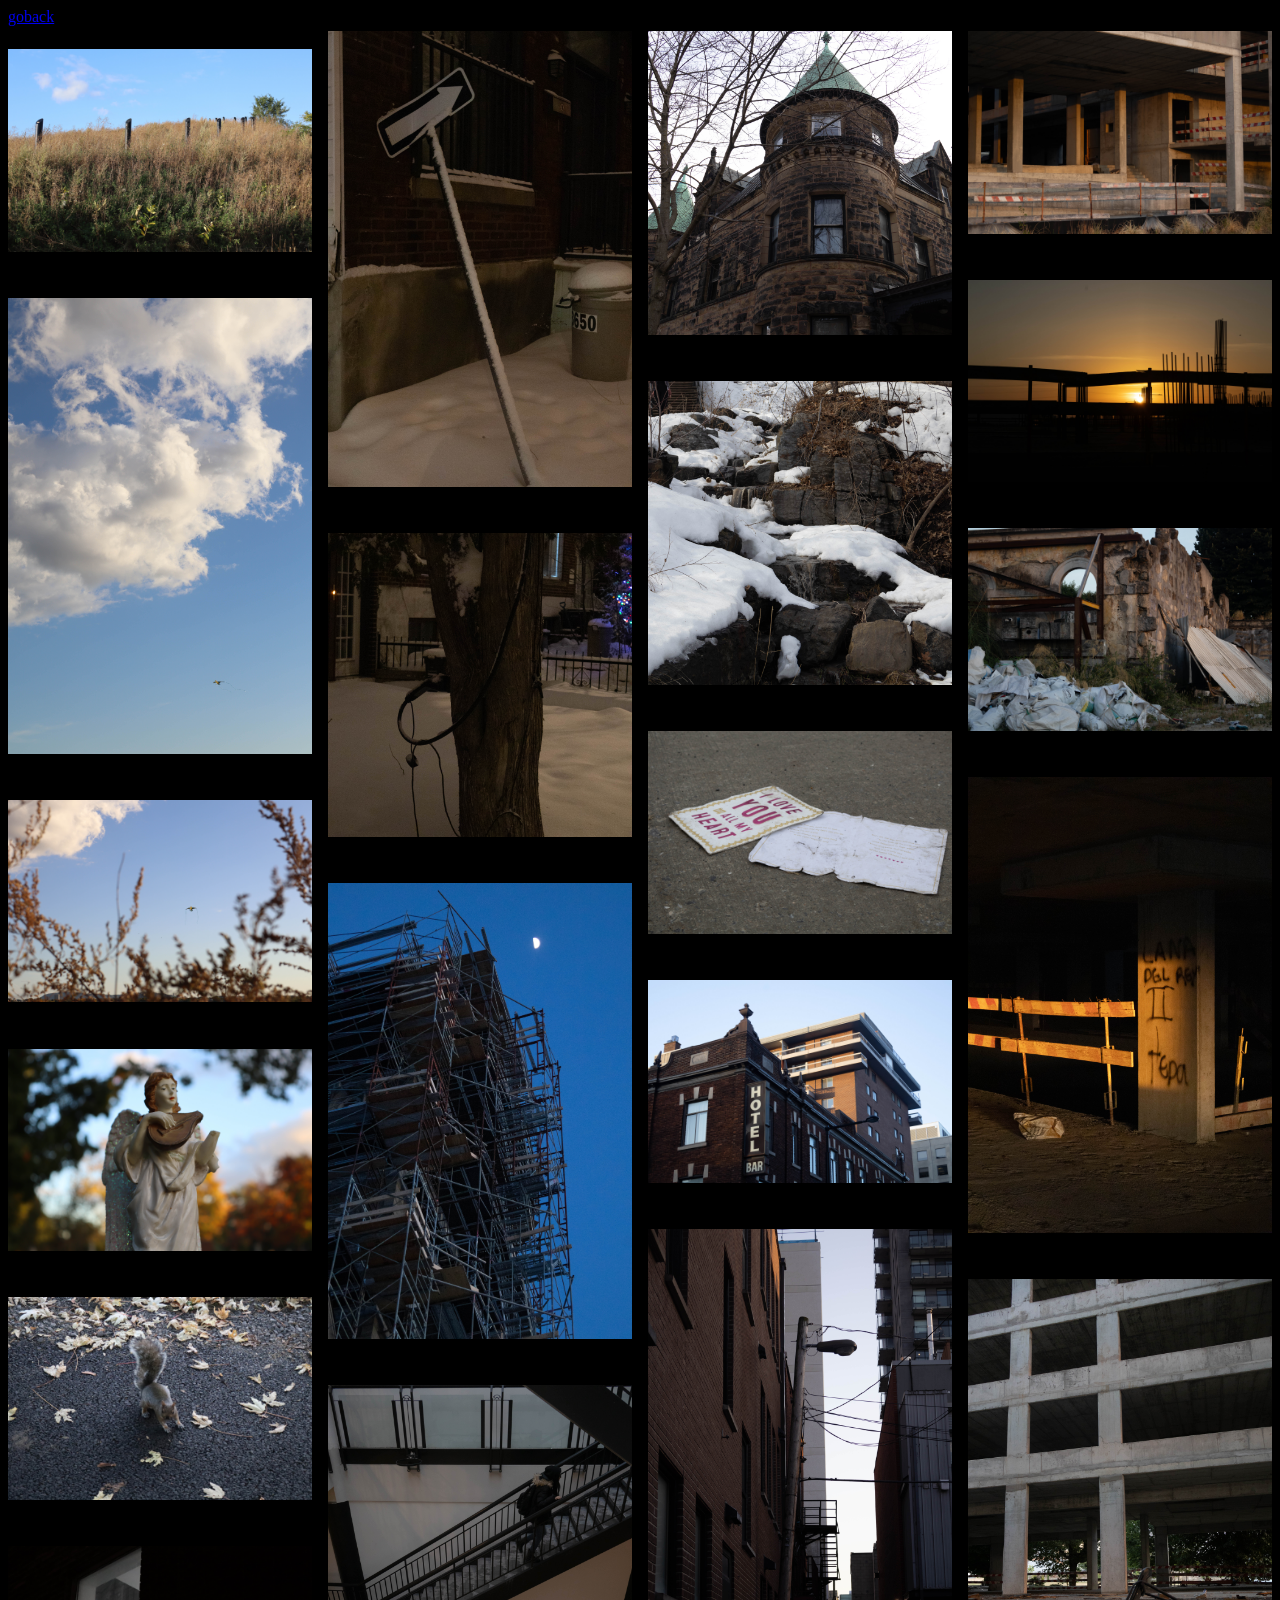
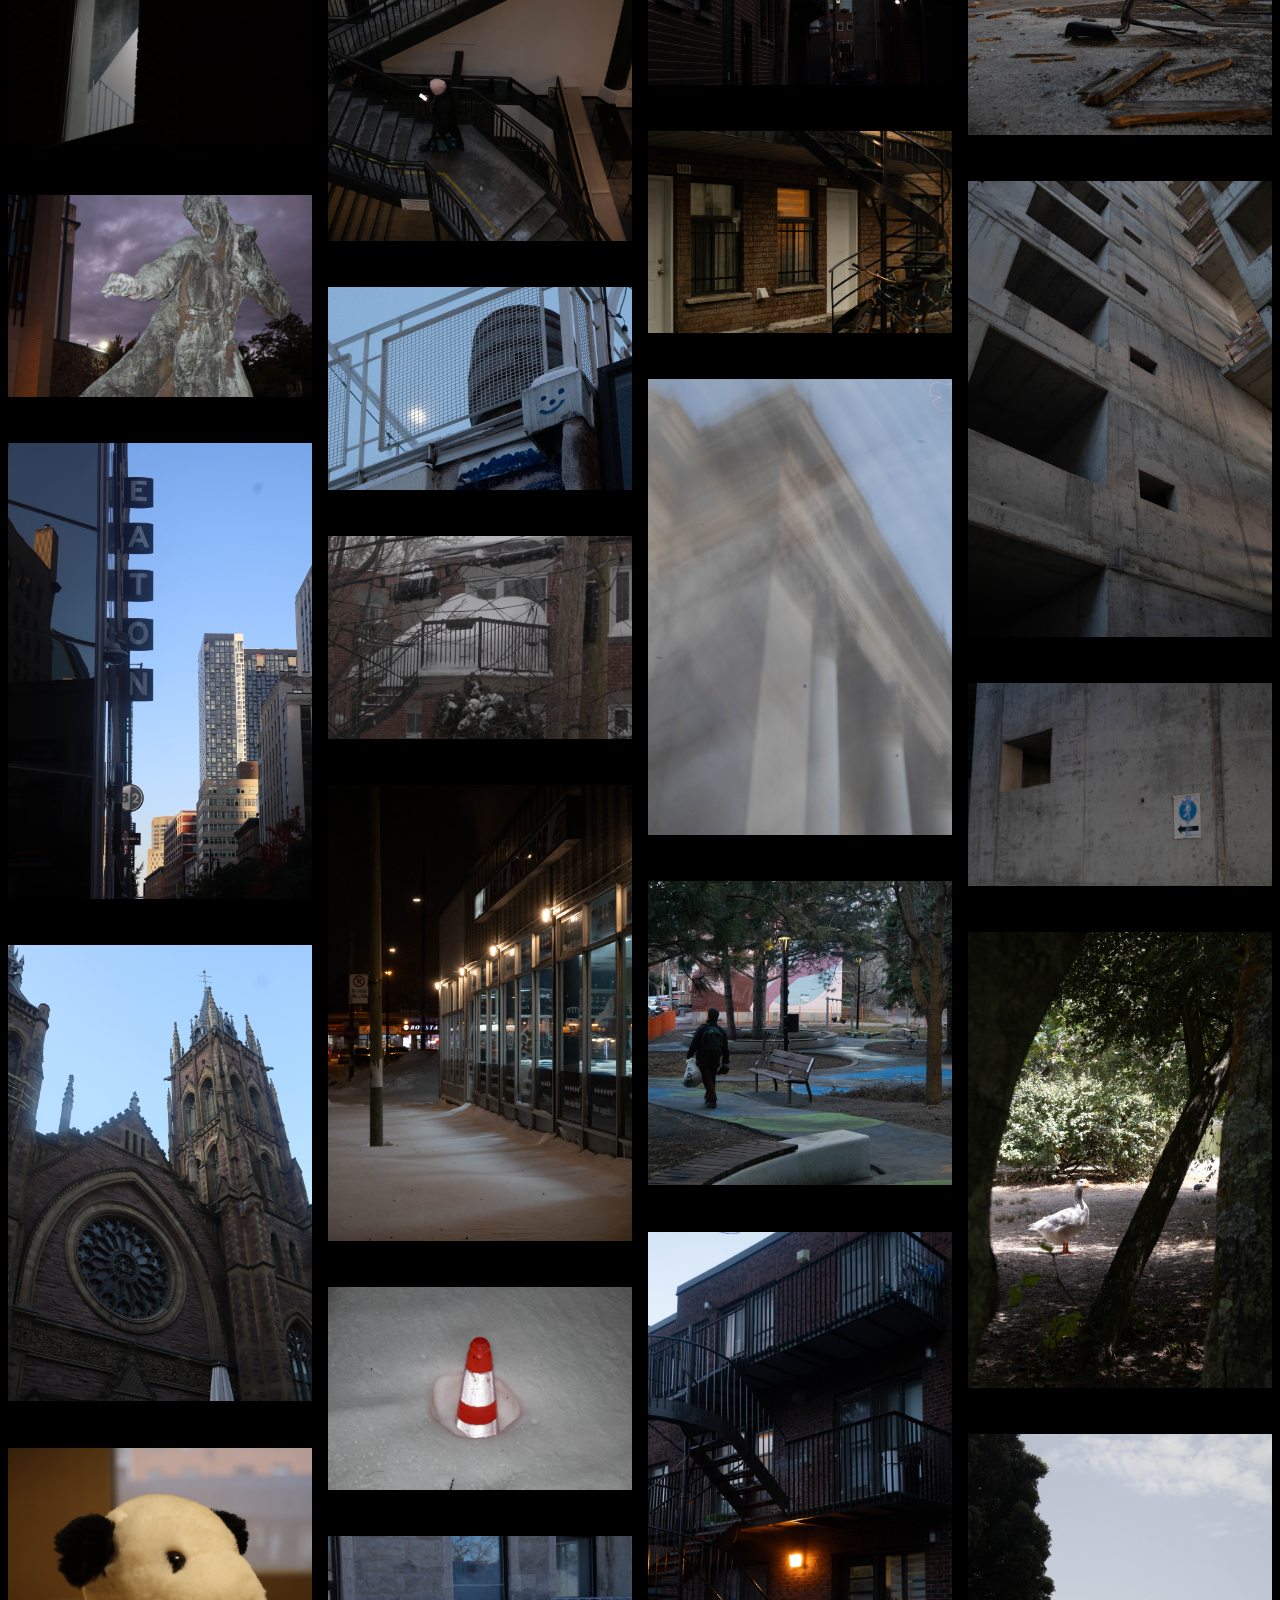
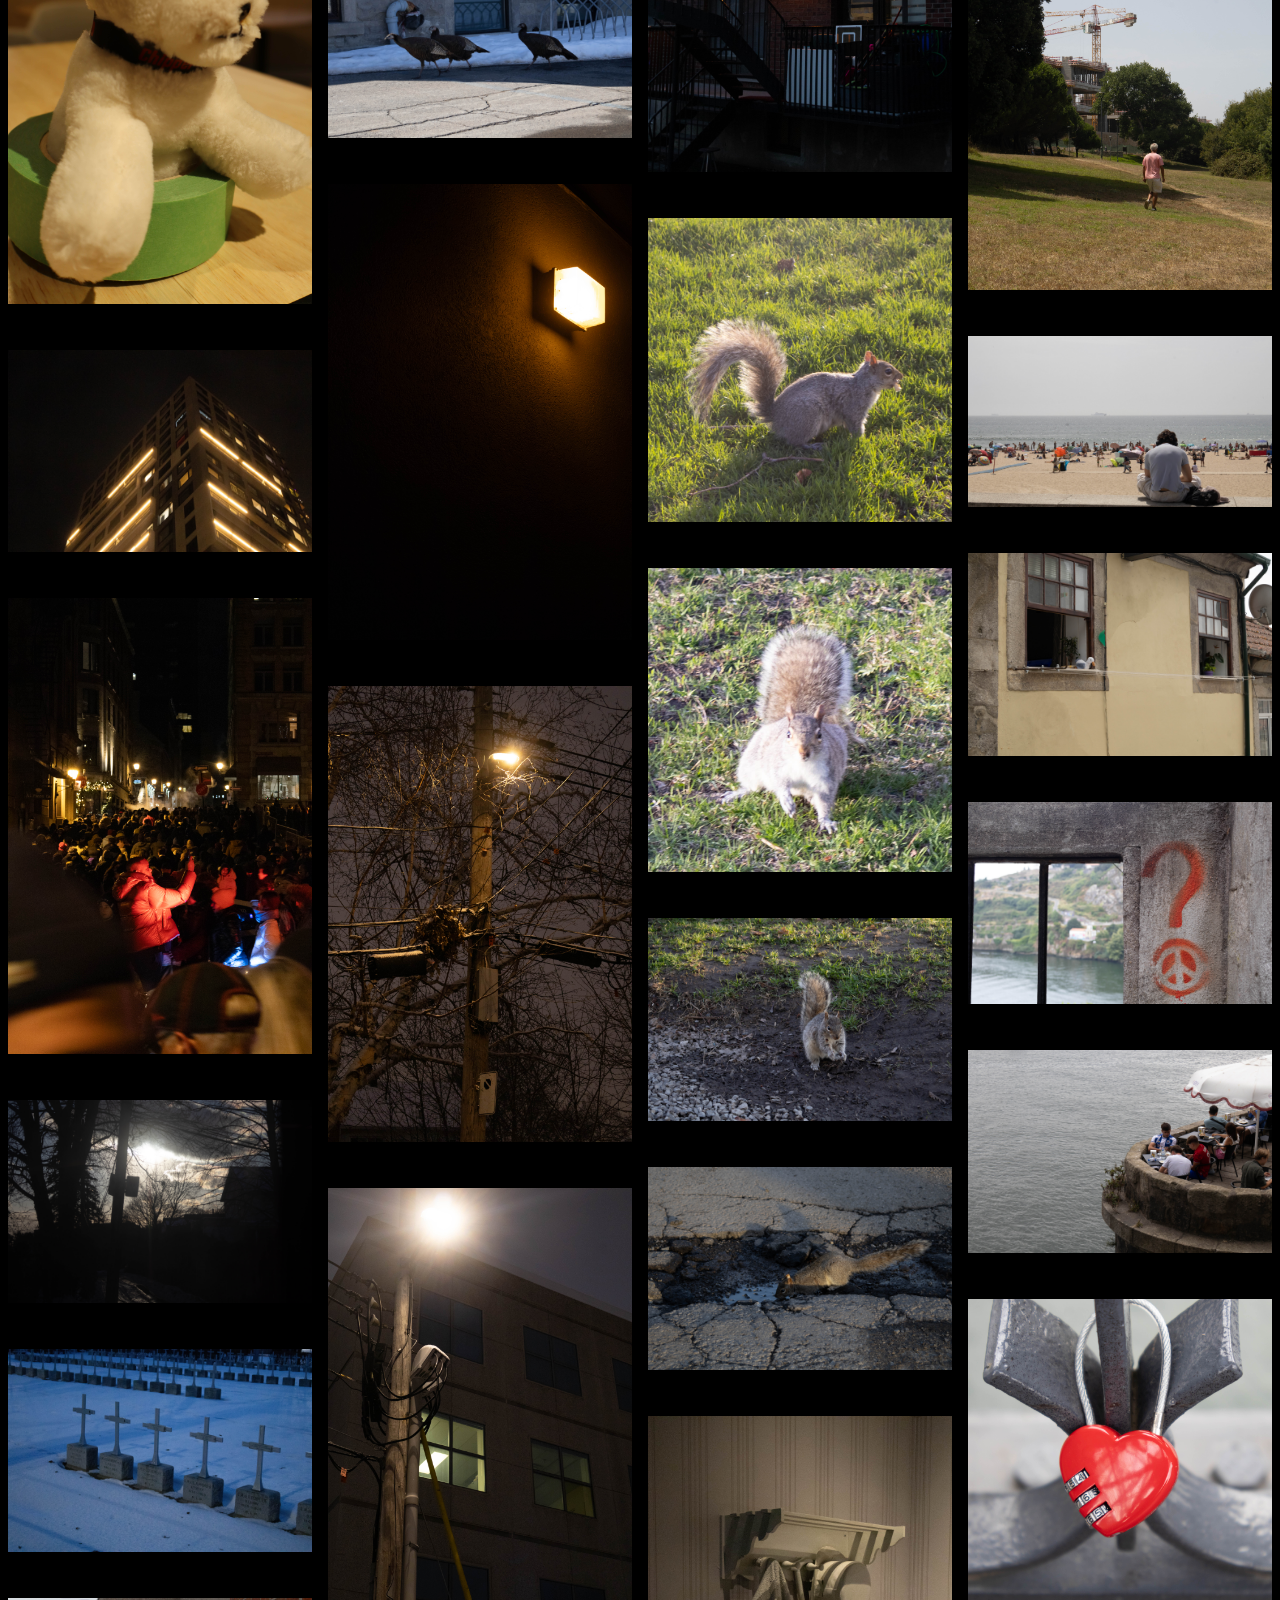
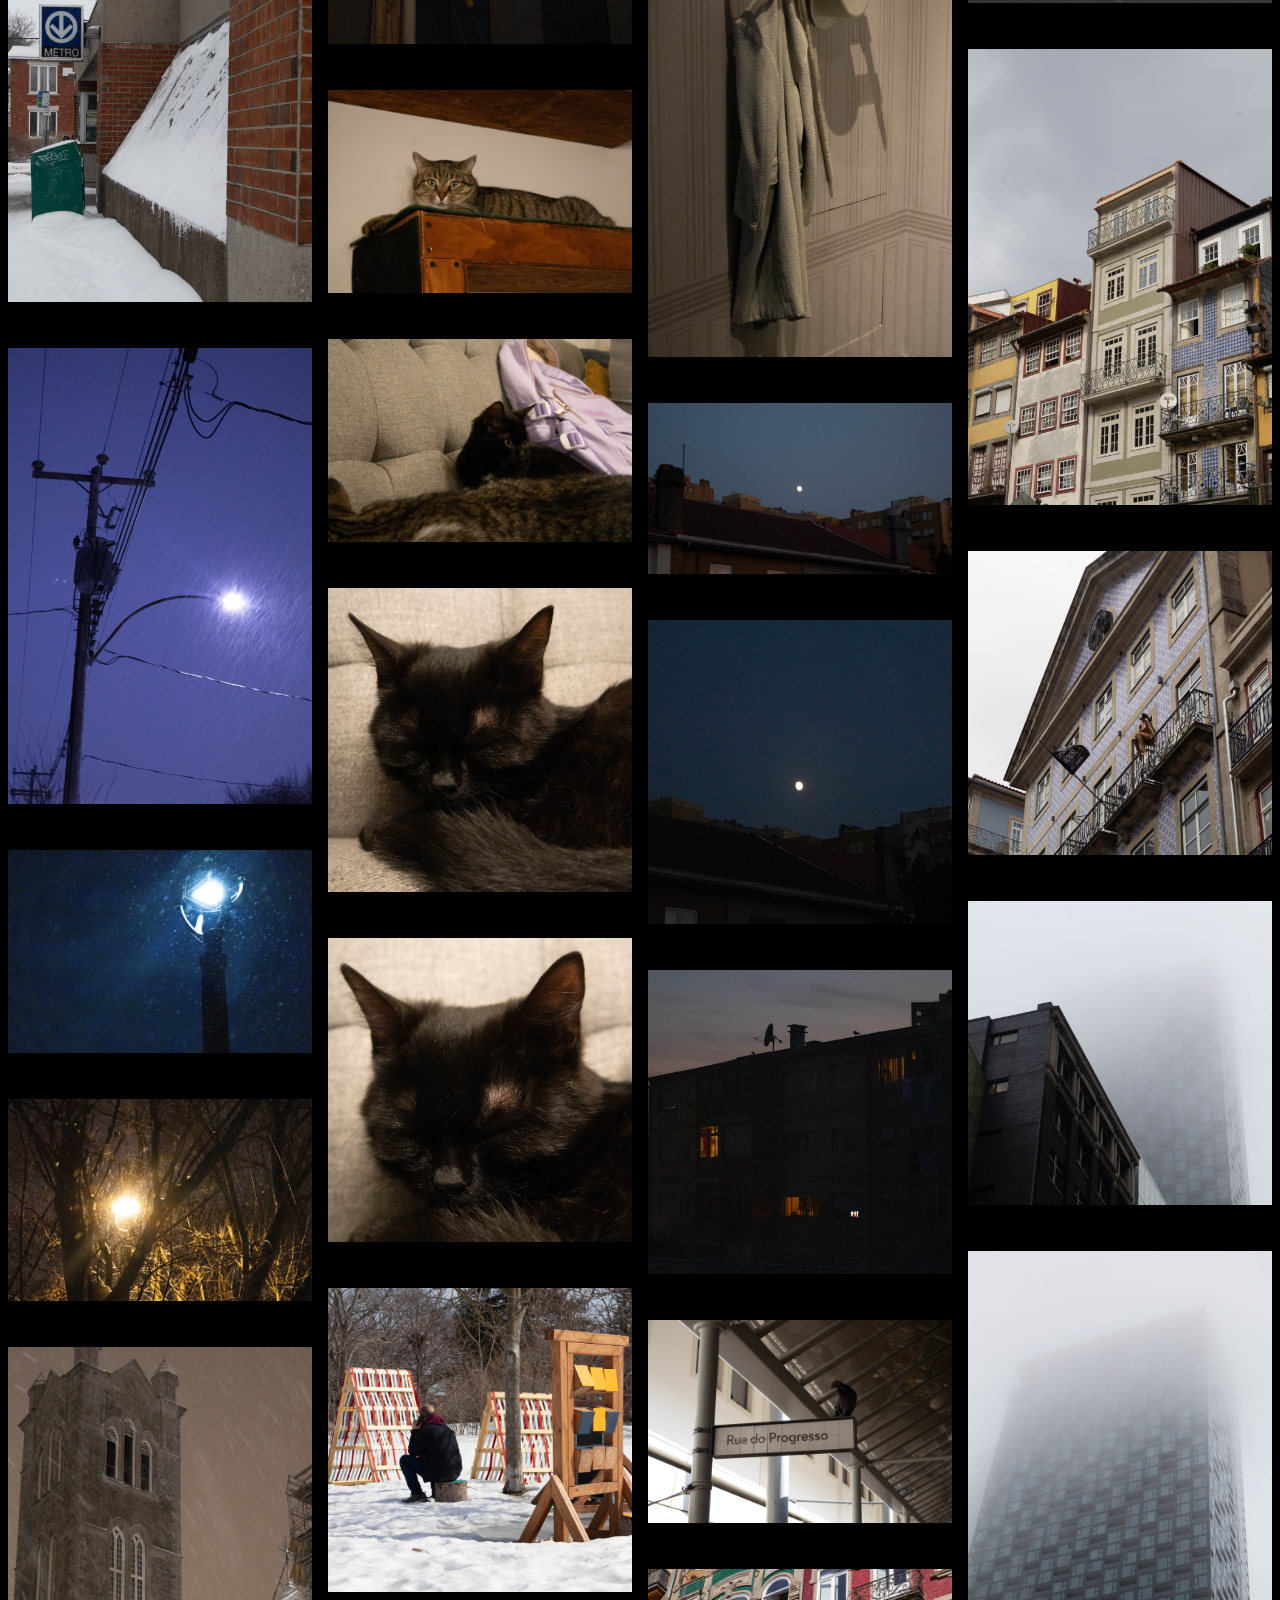
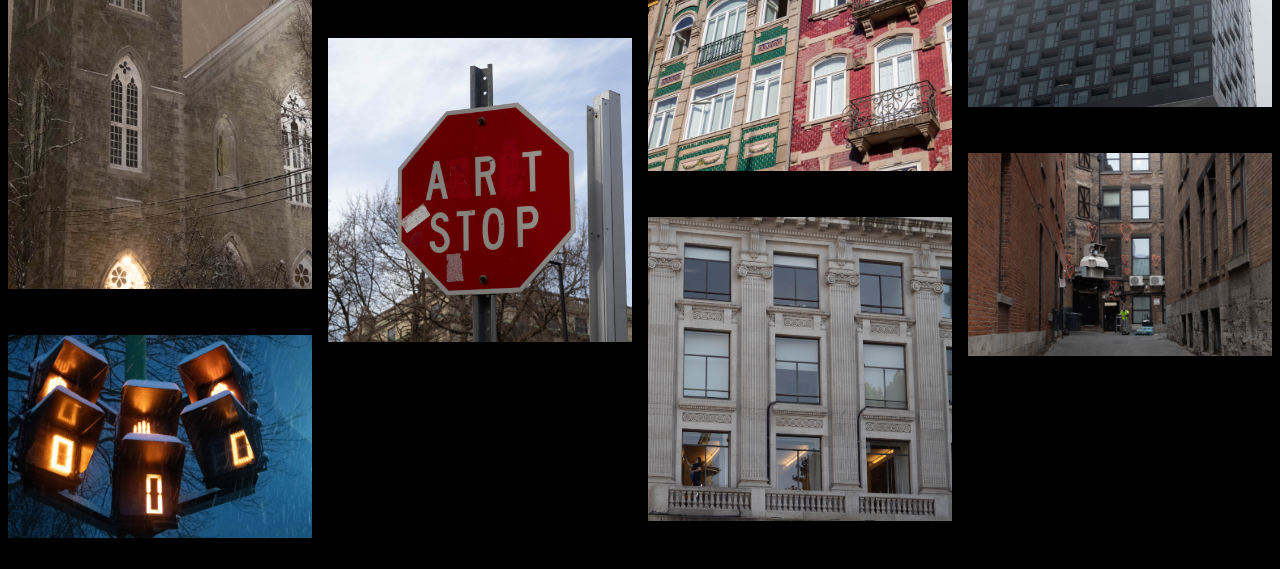
<file: media/photography/index.html>
<style>
    img {width: 100%; 
        /* border: 20px white; border-bottom: 60px solid white;  */
        box-shadow: 2px 10px 13px #00000079; margin: 1.44rem 0;}
    img:hover {box-shadow: 2px 10px  13px  #00000079; scale: 1.1; transition: 0.2s ease-in-out; position: "+If(IsSelected, absolute)"}
    /* img:onclick {position: absolute; width: 100%;} */
    body {background-color: black;columns: 300px;}
</style>

<head>
    <link rel="stylesheet" href="/css/sub.css">
</head>

<a href="/">goback</a>
<body>
<a href="./IMG_0011.jpg"><img src="./IMG_0011.jpg"></a>
<a href="./IMG_0025.jpg"><img src="./IMG_0025.jpg"></a>
<a href="./IMG_0026.jpg"><img src="./IMG_0026.jpg"></a>
<a href="./IMG_0057.jpg"><img src="./IMG_0057.jpg"></a>
<a href="./IMG_0090.jpg"><img src="./IMG_0090.jpg"></a>
<a href="./IMG_0252.jpg"><img src="./IMG_0252.jpg"></a>
<a href="./IMG_0278.jpg"><img src="./IMG_0278.jpg"></a>
<a href="./IMG_0574.jpg"><img src="./IMG_0574.jpg"></a>
<a href="./IMG_0578.jpg"><img src="./IMG_0578.jpg"></a>
<a href="./IMG_0754.jpg"><img src="./IMG_0754.jpg"></a>
<a href="./IMG_1112.jpg"><img src="./IMG_1112.jpg"></a>
<a href="./IMG_1135.jpg"><img src="./IMG_1135.jpg"></a>
<a href="./IMG_1153.jpg"><img src="./IMG_1153.jpg"></a>
<a href="./IMG_1159.jpg"><img src="./IMG_1159.jpg"></a>
<a href="./IMG_1175.jpg"><img src="./IMG_1175.jpg"></a>
<a href="./IMG_1194.jpg"><img src="./IMG_1194.jpg"></a>
<a href="./IMG_1202.jpg"><img src="./IMG_1202.jpg"></a>
<a href="./IMG_1207.jpg"><img src="./IMG_1207.jpg"></a>
<a href="./IMG_1220.jpg"><img src="./IMG_1220.jpg"></a>
<a href="./IMG_1230.jpg"><img src="./IMG_1230.jpg"></a>
<a href="./IMG_1243.jpg"><img src="./IMG_1243.jpg"></a>
<a href="./IMG_1247.jpg"><img src="./IMG_1247.jpg"></a>
<a href="./IMG_1253.jpg"><img src="./IMG_1253.jpg"></a>
<a href="./IMG_1287.jpg"><img src="./IMG_1287.jpg"></a>
<a href="./IMG_1298.jpg"><img src="./IMG_1298.jpg"></a>
<a href="./IMG_1303.jpg"><img src="./IMG_1303.jpg"></a>
<a href="./IMG_1309.jpg"><img src="./IMG_1309.jpg"></a>
<a href="./IMG_1328.jpg"><img src="./IMG_1328.jpg"></a>
<a href="./IMG_1329.jpg"><img src="./IMG_1329.jpg"></a>
<a href="./IMG_1346.jpg"><img src="./IMG_1346.jpg"></a>
<a href="./IMG_1351.jpg"><img src="./IMG_1351.jpg"></a>
<a href="./IMG_1364.jpg"><img src="./IMG_1364.jpg"></a>
<a href="./IMG_1437.jpg"><img src="./IMG_1437.jpg"></a>
<a href="./IMG_1440.jpg"><img src="./IMG_1440.jpg"></a>
<a href="./IMG_1452.jpg"><img src="./IMG_1452.jpg"></a>
<a href="./IMG_1466.jpg"><img src="./IMG_1466.jpg"></a>
<a href="./IMG_1474.jpg"><img src="./IMG_1474.jpg"></a>
<a href="./IMG_1482.jpg"><img src="./IMG_1482.jpg"></a>
<a href="./IMG_1484.jpg"><img src="./IMG_1484.jpg"></a>
<a href="./IMG_1486.jpg"><img src="./IMG_1486.jpg"></a>
<a href="./IMG_1558.jpg"><img src="./IMG_1558.jpg"></a>
<a href="./IMG_1637.jpg"><img src="./IMG_1637.jpg"></a>
<a href="./IMG_1653.jpg"><img src="./IMG_1653.jpg"></a>
<a href="./IMG_1691.jpg"><img src="./IMG_1691.jpg"></a>
<a href="./IMG_1706.jpg"><img src="./IMG_1706.jpg"></a>
<a href="./IMG_1717.jpg"><img src="./IMG_1717.jpg"></a>
<a href="./IMG_1723.jpg"><img src="./IMG_1723.jpg"></a>
<a href="./IMG_1745.jpg"><img src="./IMG_1745.jpg"></a>
<a href="./IMG_1751.jpg"><img src="./IMG_1751.jpg"></a>
<a href="./IMG_1806.jpg"><img src="./IMG_1806.jpg"></a>
<a href="./IMG_1816.jpg"><img src="./IMG_1816.jpg"></a>
<a href="./IMG_1938.jpg"><img src="./IMG_1938.jpg"></a>
<a href="./IMG_1984.jpg"><img src="./IMG_1984.jpg"></a>
<a href="./IMG_2003.jpg"><img src="./IMG_2003.jpg"></a>
<a href="./IMG_2005.jpg"><img src="./IMG_2005.jpg"></a>
<a href="./IMG_2040.jpg"><img src="./IMG_2040.jpg"></a>
<a href="./IMG_2062.jpg"><img src="./IMG_2062.jpg"></a>
<a href="./IMG_2084.jpg"><img src="./IMG_2084.jpg"></a>
<a href="./IMG_2115.jpg"><img src="./IMG_2115.jpg"></a>
<a href="./IMG_2121.jpg"><img src="./IMG_2121.jpg"></a>
<a href="./IMG_2122.jpg"><img src="./IMG_2122.jpg"></a>
<a href="./IMG_2126.jpg"><img src="./IMG_2126.jpg"></a>
<a href="./IMG_2133.jpg"><img src="./IMG_2133.jpg"></a>
<a href="./IMG_2137.jpg"><img src="./IMG_2137.jpg"></a>
<a href="./IMG_2138.jpg"><img src="./IMG_2138.jpg"></a>
<a href="./IMG_2282.jpg"><img src="./IMG_2282.jpg"></a>
<a href="./IMG_2330.jpg"><img src="./IMG_2330.jpg"></a>
<a href="./IMG_2397.jpg"><img src="./IMG_2397.jpg"></a>
<a href="./IMG_2425.jpg"><img src="./IMG_2425.jpg"></a>
<a href="./IMG_2450.jpg"><img src="./IMG_2450.jpg"></a>
<a href="./IMG_2476.jpg"><img src="./IMG_2476.jpg"></a>
<a href="./IMG_2522.jpg"><img src="./IMG_2522.jpg"></a>
<a href="./IMG_2528.jpg"><img src="./IMG_2528.jpg"></a>
<a href="./IMG_2535.jpg"><img src="./IMG_2535.jpg"></a>
<a href="./IMG_2620.jpg"><img src="./IMG_2620.jpg"></a>
<a href="./IMG_2621.jpg"><img src="./IMG_2621.jpg"></a>
<a href="./IMG_2626.jpg"><img src="./IMG_2626.jpg"></a>
</body>
</file>
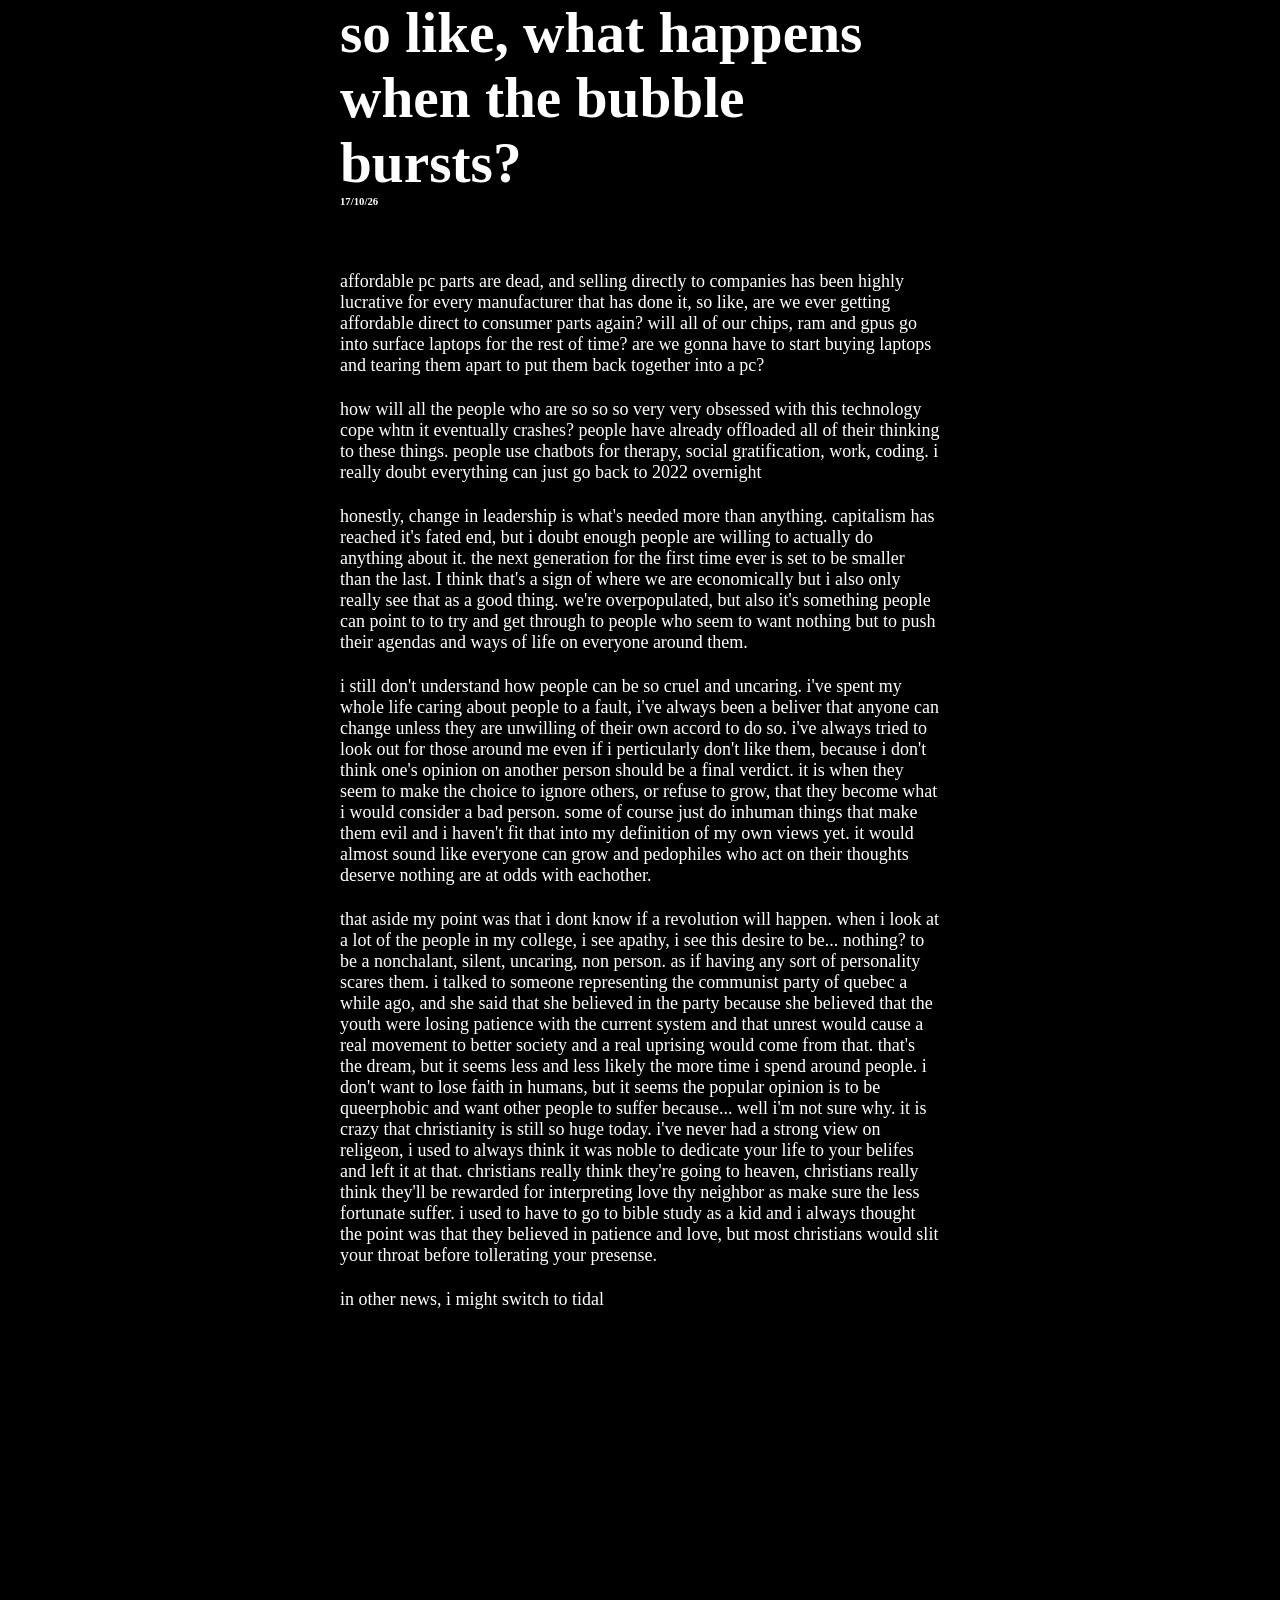
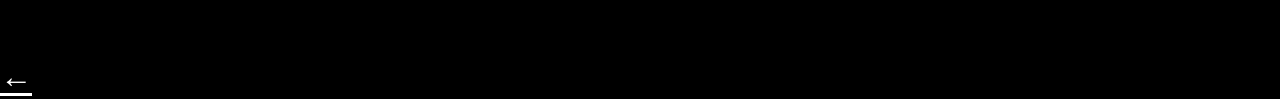
<file: blog/1.html>
<!DOCTYPE html>
<html lang="en">
<head>
    <meta charset="UTF-8">
    <meta name="viewport" content="width=device-width, initial-scale=1.0">
    <title>Document</title>
    <link rel="stylesheet" href="../css/reset.css">
    <link rel="stylesheet" href="../css/main.css">
    <link rel="stylesheet" href="../css/entry.css"
</head>
<body>
    <article>
    <h1>so like, what happens when the bubble bursts?</h1>
    <h6>17/10/26</h6>
    <p>affordable pc parts are dead, and selling directly to companies has been highly lucrative for every manufacturer that has done it, so like, are we ever getting affordable direct to consumer parts again? will all of our chips, ram and gpus go into surface laptops for the rest of time? are we gonna have to start buying laptops and tearing them apart to put them back together into a pc?</p>
    <p>how will all the people who are so so so very very obsessed with this technology cope whtn it eventually crashes? people have already offloaded all of their thinking to these things. people use chatbots for therapy, social gratification, work, coding. i really doubt everything can just go back to 2022 overnight</p>
    <p>honestly, change in leadership is what's needed more than anything. capitalism has reached it's fated end, but i doubt enough people are willing to actually do anything about it. the next generation for the first time ever is set to be smaller than the last. I think that's a sign of where we are economically but i also only really see that as a good thing. we're overpopulated, but also it's something people can point to to try and get through to people who seem to want nothing but to push their agendas and ways of life on everyone around them.</p>
    <p>i still don't understand how people can be so cruel and uncaring. i've spent my whole life caring about people to a fault, i've always been a beliver that anyone can change unless they are unwilling of their own accord to do so. i've always tried to look out for those around me even if i perticularly don't like them, because i don't think one's opinion on another person should be a final verdict. it is when they seem to make the choice to ignore others, or refuse to grow, that they become what i would consider a bad person. some of course just do inhuman things that make them evil and i haven't fit that into my definition of my own views yet. it would almost sound like everyone can grow and pedophiles who act on their thoughts deserve nothing are at odds with eachother.</p>
    <p>that aside my point was that i dont know if a revolution will happen. when i look at a lot of the people in my college, i see apathy, i see this desire to be... nothing? to be a nonchalant, silent, uncaring, non person. as if having any sort of personality scares them. i talked to someone representing the communist party of quebec a while ago, and she said that she believed in the party because she believed that the youth were losing patience with the current system and that unrest would cause a real movement to better society and a real uprising would come from that. that's the dream, but it seems less and less likely the more time i spend around people. i don't want to lose faith in humans, but it seems the popular opinion is to be queerphobic and want other people to suffer because... well i'm not sure why. it is crazy that christianity is still so huge today. i've never had a strong view on religeon, i used to always think it was noble to dedicate your life to your belifes and left it at that. christians really think they're going to heaven, christians really think they'll be rewarded for interpreting love thy neighbor as make sure the less fortunate suffer. i used to have to go to bible study as a kid and i always thought the point was that they believed in patience and love, but most christians would slit your throat before tollerating your presense.</p>
    <p>in other news, i might switch to tidal</p>

    <iframe src="https://www.youtube.com/embed/AQixPYDwKcw?si=twHoRUGYXQWCI_TV"
        title="YouTube video player" frameborder="0" allow="accelerometer; encrypted-media; " referrerpolicy="strict-origin-when-cross-origin"></iframe>
</article>
<a href="../">←</a>
</body>
</html>
</file>
<file: css/sub.css>
#return {
    position: fixed;
    bottom: 0px;
    left: 0px;
    color: wheat;
    font-size: 1.44rem;
    /* border: 1px white;
    background-color: black;
    border-radius: 5px;
    z-index: 1; */
}
</file>
<file: css/main.css>
main {
    font-family: "Jersey 15", sans-serif;
    font-weight: 400;
    font-style: normal;
}

#iwannabechangedsobaaad {background-position: center; background-repeat: no-repeat; background-attachment: fixed; background-size: cover;}

article {
    width: 100%;
}

nav {
    align-content: center;
    align-items: center;
}

#column2 {
    columns: 2;
    max-width: 1200px;
    margin: auto;
    padding: 1.44rem;
    height: max-content;
}

#column2 figure {
    height: 100%;
    break-inside: avoid;
    padding: 0.4vw;
}

#title {
    align-content: center;
    text-align: center;
    color: white;
}
			@font-face {
				font-family: 'XBand';
				src: url("../assets/XBANDRough.ttf") format('truetype');
            }
.xband{
    font-family: "XBand", sans-serif;
}

#feather {
    width: max-content;
    position: fixed;
    bottom: 15px;
    right: 15px;
    z-index: 1;
    animation: feather 12s ease-in-out infinite;
}

@keyframes feather {
    0% {
        transform: translateY(0%);
    }

    50% {
        transform: translateY(-100%);
    }

    100% {
        transform: translateY(0%);
    }
}

iframe {
    width: 100%;
    overflow: hidden;
    height: 325px;
    pointer-events: none;
    border-radius: 5px;
    border: 0px;
}
</file>
<file: css/entry.css>
* {
    background-color: black;
    font-family: 'Times New Roman', Times, serif;
}
article {
    max-width: 600px;
    margin: auto;
    color: white;
}

h6 {
    padding-bottom: 4rem;
}

p {
    padding-bottom: 1.44rem;
    font-size: large;
}

a {
    color: white;
    font-size: xx-large;
}
</file>
